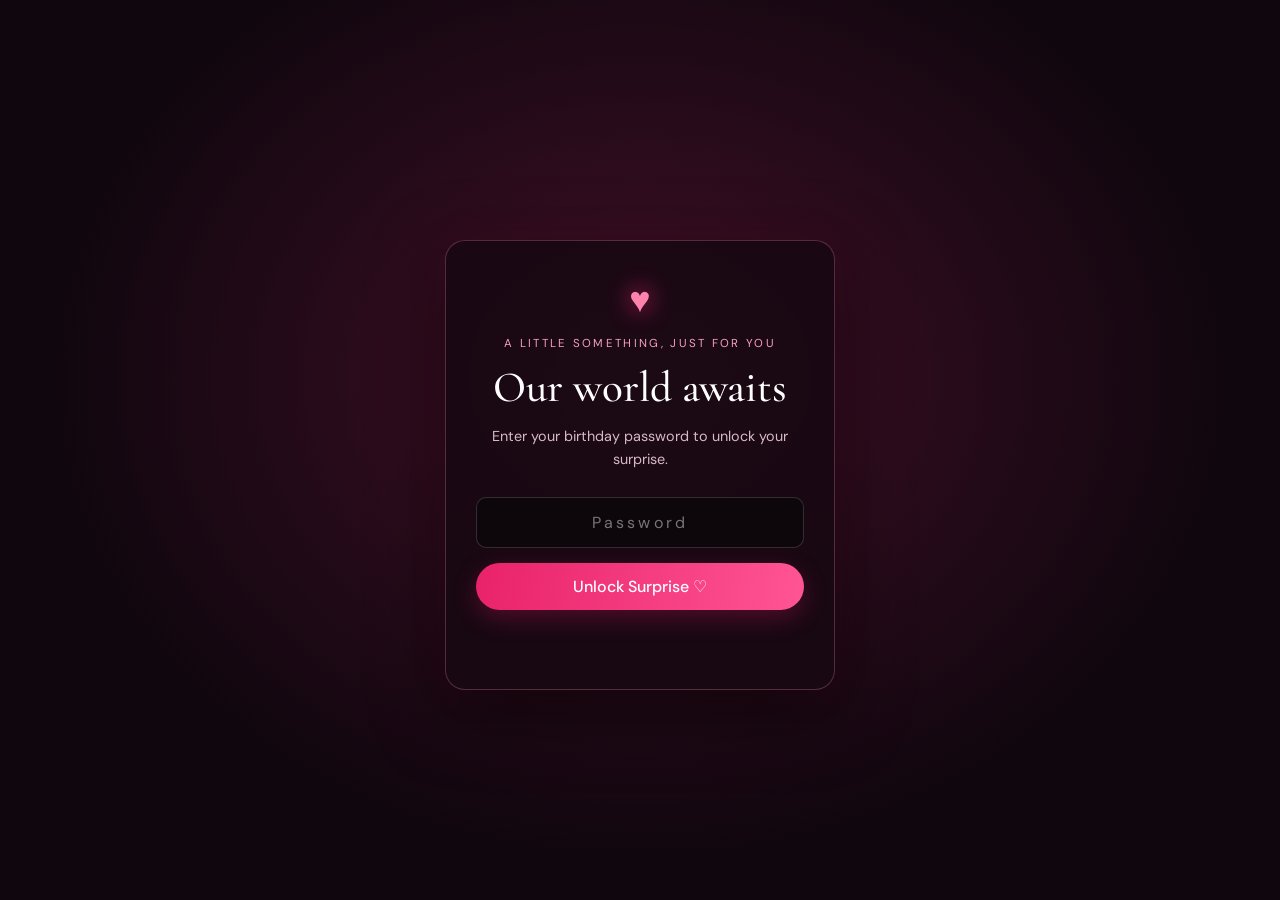
<file: index.html>
﻿<!doctype html>
<html lang="en">
<head>
<meta charset="utf-8"><meta name="viewport" content="width=device-width, initial-scale=1"><meta name="theme-color" content="#10060e"><title>A Birthday Surprise</title>
<link rel="preconnect" href="https://fonts.googleapis.com"><link rel="preconnect" href="https://fonts.gstatic.com" crossorigin><link href="https://fonts.googleapis.com/css2?family=Cormorant+Garamond:wght@400;500;600&family=DM+Sans:wght@400;500;600&display=swap" rel="stylesheet">

<link rel="stylesheet" href="styles.css">
</head><body><main class="card"><div class="heart">♥</div><p class="eyebrow">A little something, just for you</p><h1>Our world awaits</h1><p>Enter your birthday password to unlock your surprise.</p><form id="gate"><input id="password" type="password" placeholder="Password" aria-label="Password" autocomplete="current-password" required><button type="submit">Unlock Surprise ♡</button><p class="error" id="error" aria-live="polite"></p></form></main>
<script>
// Change this passcode to personalize the page.
const BIRTHDAY_PASSWORD = 'Baby';
document.querySelector('#gate').addEventListener('submit', event => {
  event.preventDefault();
  if (document.querySelector('#password').value === BIRTHDAY_PASSWORD) {
    sessionStorage.setItem('birthdayUnlocked', 'yes');
    document.body.classList.add('page-leaving');
    setTimeout(() => { location.href = 'birthday.html'; }, 240);
  } else {
    document.querySelector('#error').textContent = 'That password did not match. Try again ♡';
  }
});
</script></body></html>
</file>
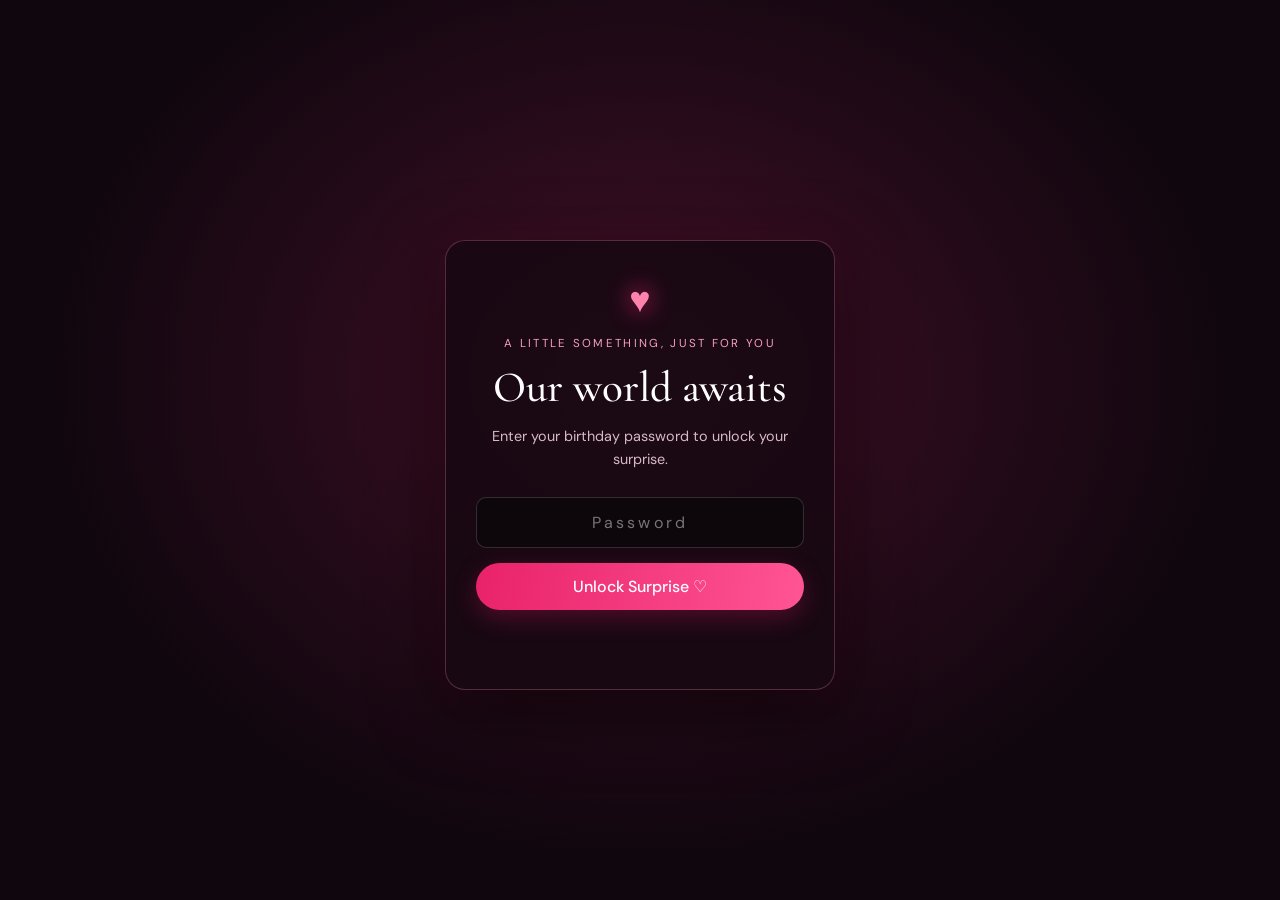
<file: birthday.html>
﻿<!doctype html>
<html lang="en"><head><meta charset="utf-8"><meta name="viewport" content="width=device-width, initial-scale=1"><meta name="theme-color" content="#10060e"><title>A Birthday Surprise</title><link rel="preconnect" href="https://fonts.googleapis.com"><link rel="preconnect" href="https://fonts.gstatic.com" crossorigin><link href="https://fonts.googleapis.com/css2?family=Cormorant+Garamond:wght@400;500;600;700&family=DM+Sans:wght@400;500;600&family=Great+Vibes&display=swap" rel="stylesheet"><link rel="stylesheet" href="styles.css"></head>
<body><script>if(sessionStorage.getItem('birthdayUnlocked')!=='yes'){location.replace('index.html')}</script>
<nav class="nav" aria-label="Birthday pages"><a href="birthday.html" title="Birthday"></a><a href="memories.html" title="Memories"></a><a href="video.html" title="Video"></a><a href="letter.html" title="Letter"></a><a href="final.html" title="Final surprise"></a></nav>
<main><section class="scene" id="welcome"><div class="glow g1"></div><div class="floaties"><i class="float-heart"></i><i class="float-heart"></i><i class="float-heart"></i><i class="float-heart"></i></div><span class="step">02 / 06</span><div class="wrap"><p class="eyebrow">Today is your day</p><h2 class="title">Happy Birthday</h2><div class="script name-out">Baby</div><p class="date"> &nbsp; <span class="date-out">13 November</span> &nbsp; </p><p class="copy">Today is all about you and all the happiness you bring into my life every single day.</p><a class="btn" href="memories.html">Unfold Love &nbsp; </a></div></section></main><div class="toast" id="toast" role="status"></div><script src="app.js"></script></body></html>
</file>
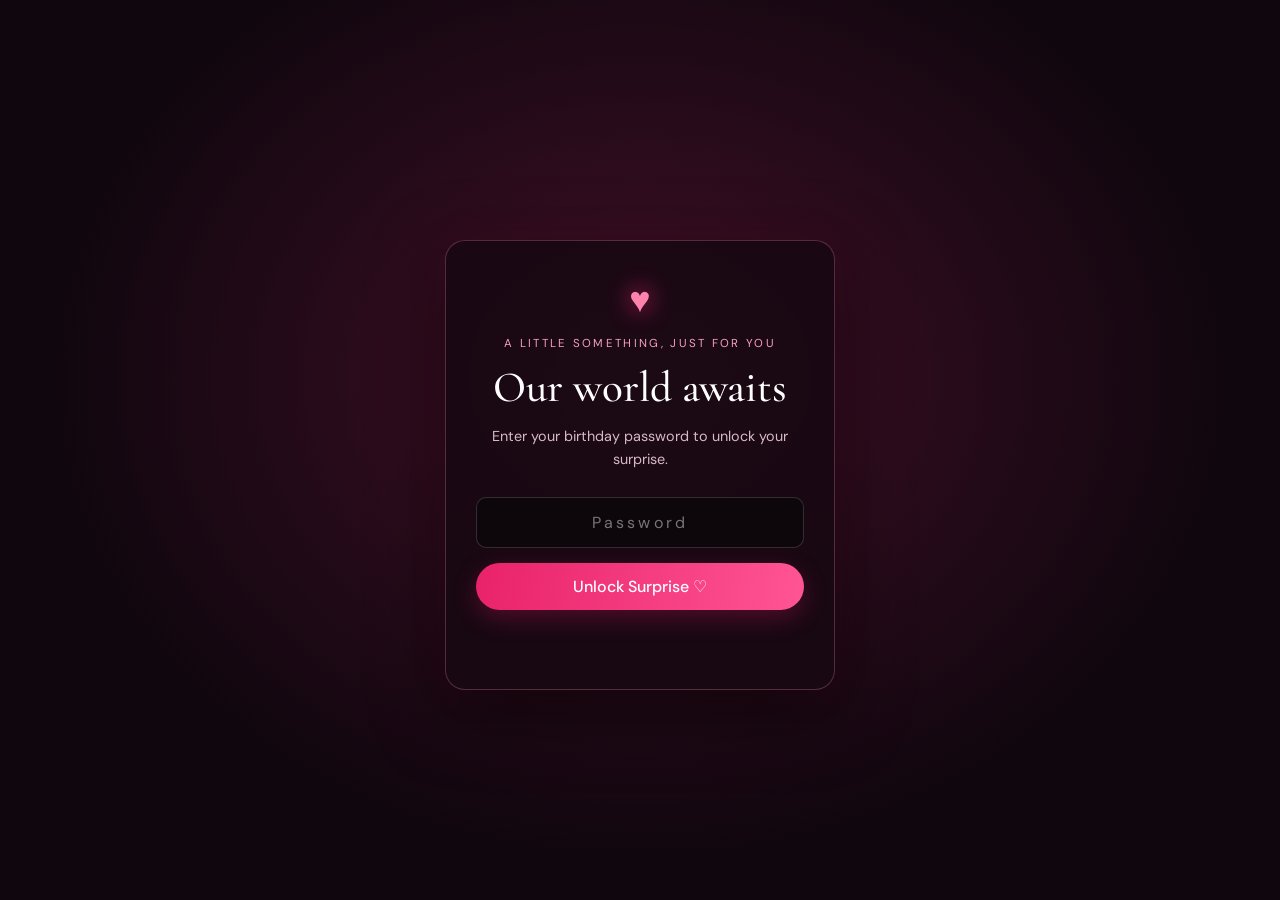
<file: final.html>
﻿<!doctype html>
<html lang="en"><head><meta charset="utf-8"><meta name="viewport" content="width=device-width, initial-scale=1"><meta name="theme-color" content="#10060e"><title>A Birthday Surprise</title><link rel="preconnect" href="https://fonts.googleapis.com"><link rel="preconnect" href="https://fonts.gstatic.com" crossorigin><link href="https://fonts.googleapis.com/css2?family=Cormorant+Garamond:wght@400;500;600;700&family=DM+Sans:wght@400;500;600&family=Great+Vibes&display=swap" rel="stylesheet"><link rel="stylesheet" href="styles.css"></head>
<body><script>if(sessionStorage.getItem('birthdayUnlocked')!=='yes'){location.replace('index.html')}</script>
<nav class="nav" aria-label="Birthday pages"><a href="birthday.html" title="Birthday"></a><a href="memories.html" title="Memories"></a><a href="video.html" title="Video"></a><a href="letter.html" title="Letter"></a><a href="final.html" title="Final surprise"></a></nav>

<main><section class="scene" id="final"><div class="glow g1"></div><div class="floaties"><i class="float-heart"></i><i class="float-heart"></i><i class="float-heart"></i><i class="float-heart"></i></div><span class="step">06 / 06</span><div class="wrap"><p class="eyebrow">Make a wish, birthday star</p><h2 class="title">Happy Birthday,</h2><div class="script name-out">Baby</div><div class="cake"></div><p class="copy">Thank you for being my happiness, my love and my everything.<br>Forever yours, Lloyde</p><button class="btn" id="wish">Make a Wish before you Click &nbsp; </button><button class="btn logout" id="logout" type="button">Log Out</button><div class="footer-icons"><span><b></b>Our Story</span><span><b></b>Our Love</span><span><b></b>Forever Us</span><span><b></b>Always</span></div></div></section></main><div class="toast" id="toast" role="status"></div><script src="app.js"></script></body></html>
</file>
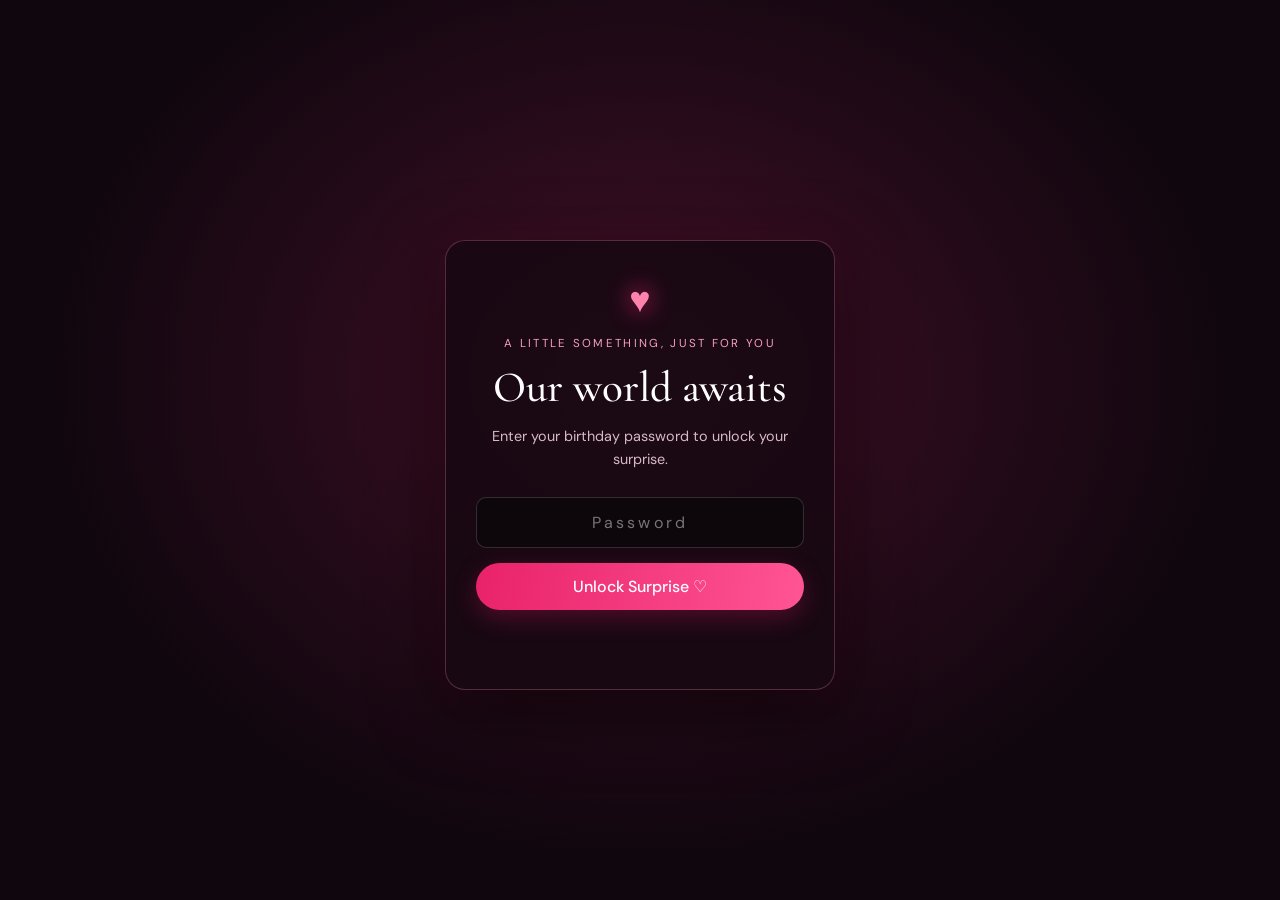
<file: letter.html>
﻿<!doctype html>
<html lang="en"><head><meta charset="utf-8"><meta name="viewport" content="width=device-width, initial-scale=1"><meta name="theme-color" content="#10060e"><title>A Birthday Surprise</title><link rel="preconnect" href="https://fonts.googleapis.com"><link rel="preconnect" href="https://fonts.gstatic.com" crossorigin><link href="https://fonts.googleapis.com/css2?family=Cormorant+Garamond:wght@400;500;600;700&family=DM+Sans:wght@400;500;600&family=Great+Vibes&display=swap" rel="stylesheet"><link rel="stylesheet" href="styles.css"></head>
<body><script>if(sessionStorage.getItem('birthdayUnlocked')!=='yes'){location.replace('index.html')}</script>
<nav class="nav" aria-label="Birthday pages"><a href="birthday.html" title="Birthday"></a><a href="memories.html" title="Memories"></a><a href="video.html" title="Video"></a><a href="letter.html" title="Letter"></a><a href="final.html" title="Final surprise"></a></nav>
<main><section class="scene" id="letter"><div class="glow g2"></div><div class="floaties"><i class="float-heart"></i><i class="float-heart"></i><i class="float-heart"></i></div><span class="step">05 / 06</span><div class="wrap"><p class="eyebrow"> &nbsp; A Letter From Lloyde &nbsp; </p><h2 class="title">Written with all my heart</h2><article class="letter"><p>To the most amazing person in my life,</p><p class="name-out">Baby</p><p>You make every day brighter just by being you. Thank you for your love, your kindness, and for being my favorite happiness.</p><p>I am so lucky to have you in my life. I hope this birthday brings you as much joy as you bring into mine.</p><p class="signature">Happy Birthday, my love! </p><p>Forever yours,<br><span class="signature">Lloyde</span></p></article><a class="btn" href="final.html">One Last Thing &nbsp; </a></div></section></main><div class="toast" id="toast" role="status"></div><script src="app.js"></script></body></html>
</file>
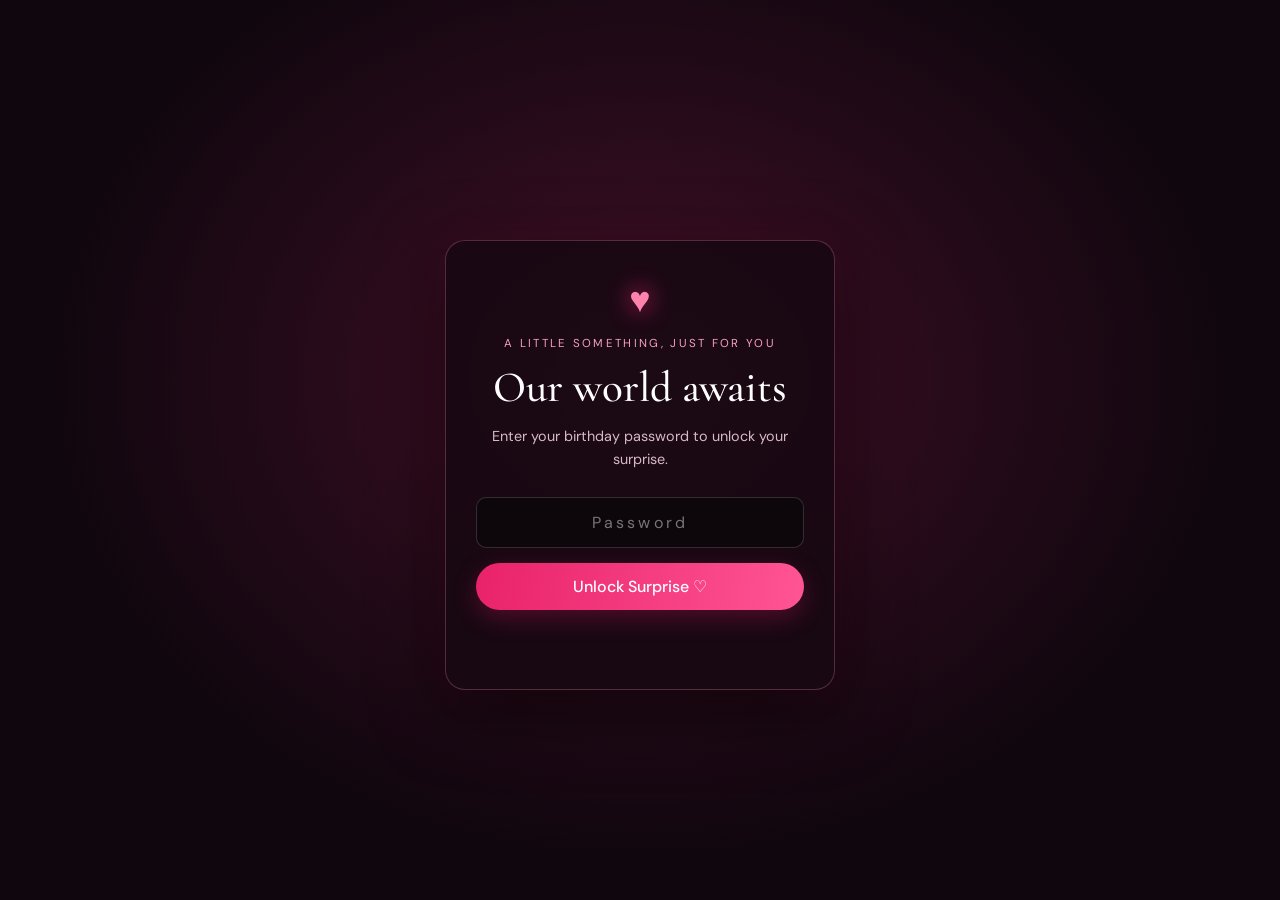
<file: memories.html>
﻿<!doctype html>
<html lang="en"><head><meta charset="utf-8"><meta name="viewport" content="width=device-width, initial-scale=1"><meta name="theme-color" content="#10060e"><title>A Birthday Surprise</title><link rel="preconnect" href="https://fonts.googleapis.com"><link rel="preconnect" href="https://fonts.gstatic.com" crossorigin><link href="https://fonts.googleapis.com/css2?family=Cormorant+Garamond:wght@400;500;600;700&family=DM+Sans:wght@400;500;600&family=Great+Vibes&display=swap" rel="stylesheet"><link rel="stylesheet" href="styles.css"></head>
<body><script>if(sessionStorage.getItem('birthdayUnlocked')!=='yes'){location.replace('index.html')}</script>
<nav class="nav" aria-label="Birthday pages"><a href="birthday.html" title="Birthday"></a><a href="memories.html" title="Memories"></a><a href="video.html" title="Video"></a><a href="letter.html" title="Letter"></a><a href="final.html" title="Final surprise"></a></nav>
<main><section class="scene" id="memories"><div class="glow g2"></div><div class="floaties"><i class="float-heart"></i><i class="float-heart"></i><i class="float-heart"></i></div><span class="step">03 / 06</span><div class="wrap"><p class="eyebrow"> &nbsp; Our Precious Memories &nbsp; </p><h2 class="title">Little moments, forever</h2><p class="sub">Moments that mean everything</p>
      <div class="gallery">
        <article class="polaroid" style="--tilt:-3deg"><div class="photo"><img src="our-smile.jpg" alt="A nighttime selfie together" /></div><div class="caption">Our Smile</div><label class="upload">Add a photo<input type="file" accept="image/*" /></label></article>
        <article class="polaroid" style="--tilt:2deg"><div class="photo"><img src="our-favorite-moment.jpg" alt="A favorite scooter ride together by the sea" /></div><div class="caption">Our Favorite Moment</div><label class="upload">Add a photo<input type="file" accept="image/*" /></label></article>
        <article class="polaroid" style="--tilt:-2deg"><div class="photo"><img src="together-forever.jpg" alt="A couple taking a photo together" /></div><div class="caption">Together, Forever</div><label class="upload">Add a photo<input type="file" accept="image/*" /></label></article>
        <article class="polaroid" style="--tilt:3deg"><div class="photo"><img src="my-happy-place.jpg" alt="A sunny beach selfie together" /></div><div class="caption">My Happy Place</div><label class="upload">Add a photo<input type="file" accept="image/*" /></label></article>
      </div><a class="btn" href="video.html">Play Our Movie &nbsp; </a></div></section></main><div class="toast" id="toast" role="status"></div><script src="app.js"></script></body></html>
</file>
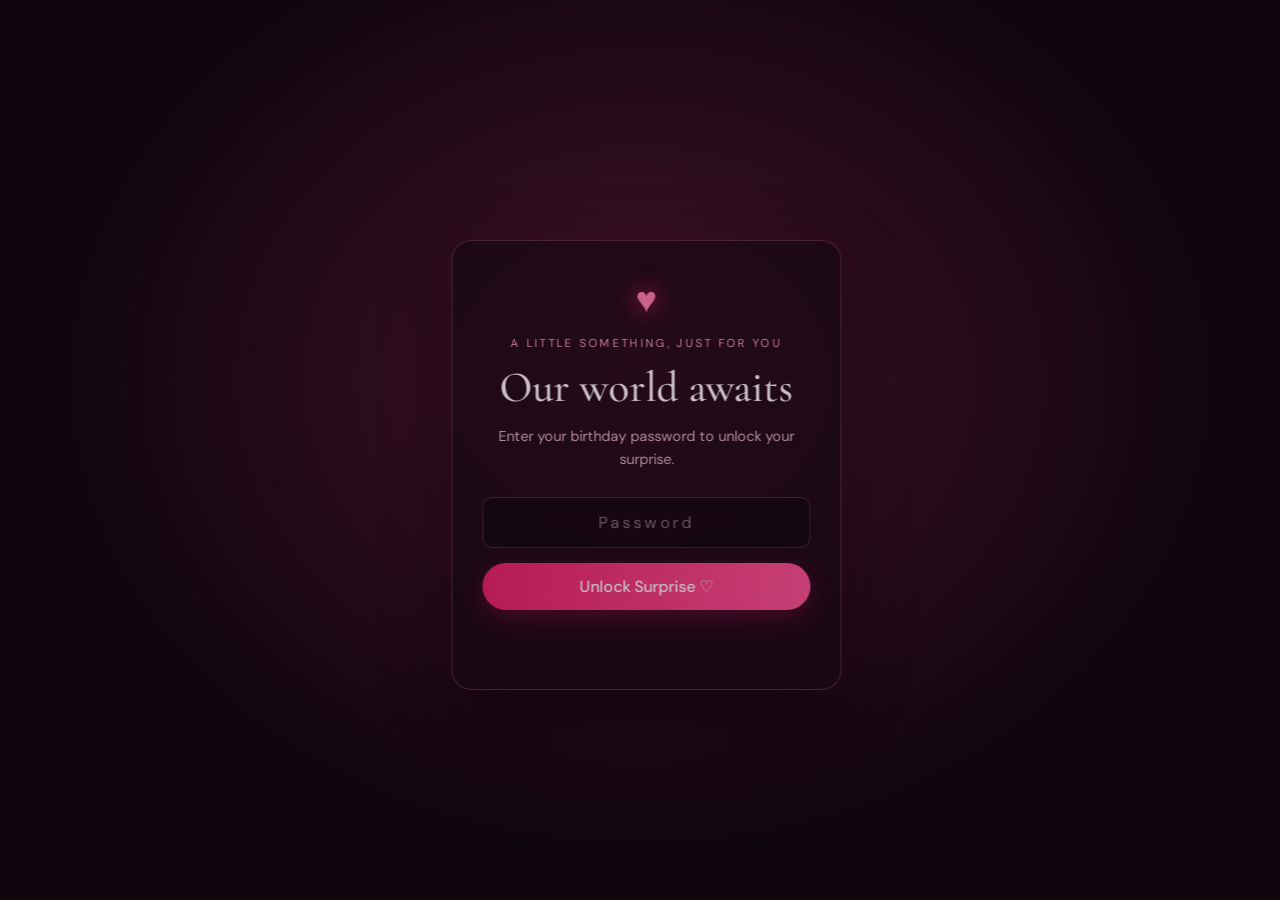
<file: surprise.html>
﻿<!doctype html><html lang="en"><head><meta charset="utf-8"><meta http-equiv="refresh" content="0;url=birthday.html"><title>Birthday Surprise</title></head><body><a href="birthday.html">Continue to the birthday surprise</a></body></html>
</file>
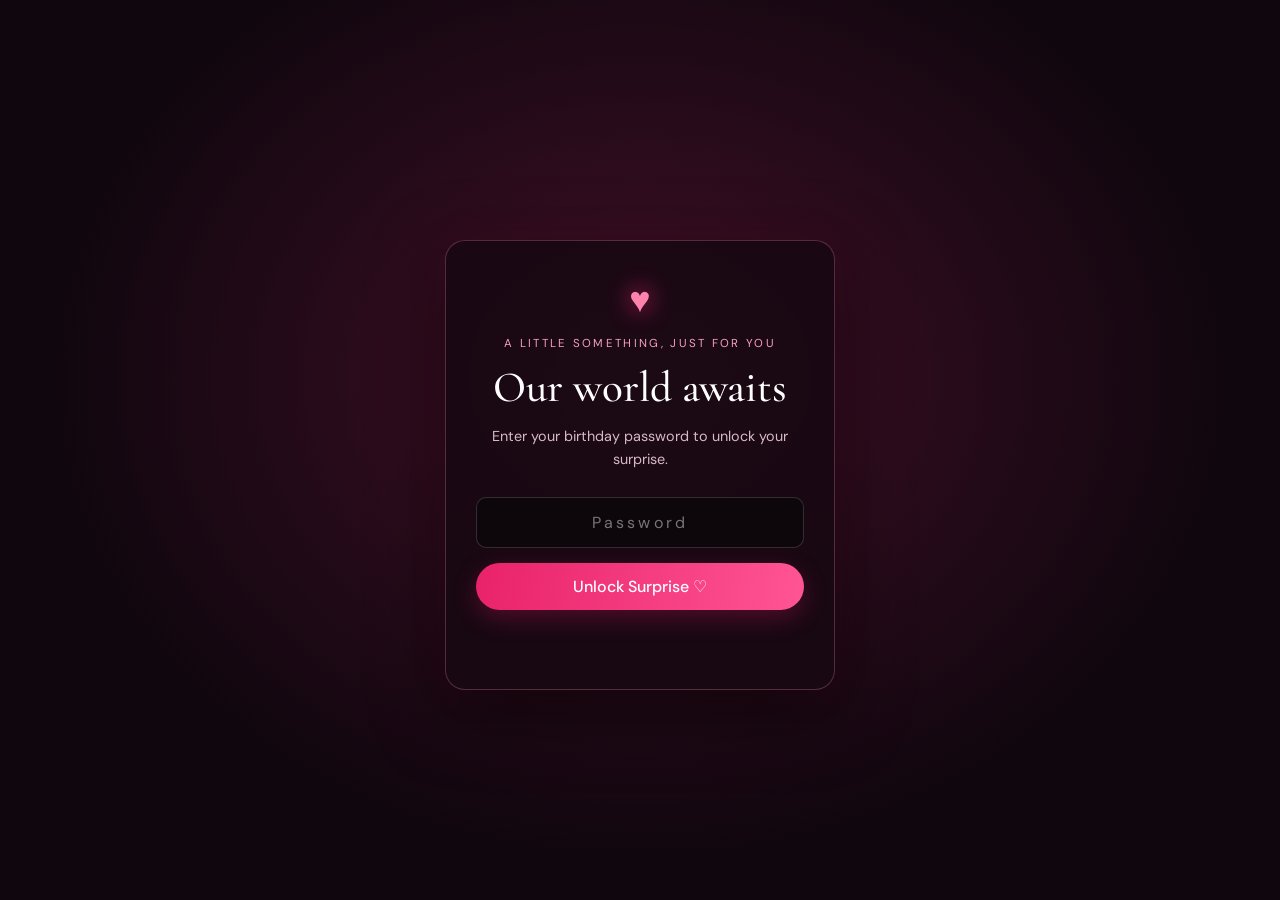
<file: video.html>
﻿<!doctype html>
<html lang="en"><head><meta charset="utf-8"><meta name="viewport" content="width=device-width, initial-scale=1"><meta name="theme-color" content="#10060e"><title>A Birthday Surprise</title><link rel="preconnect" href="https://fonts.googleapis.com"><link rel="preconnect" href="https://fonts.gstatic.com" crossorigin><link href="https://fonts.googleapis.com/css2?family=Cormorant+Garamond:wght@400;500;600;700&family=DM+Sans:wght@400;500;600&family=Great+Vibes&display=swap" rel="stylesheet"><link rel="stylesheet" href="styles.css"></head>
<body><script>if(sessionStorage.getItem('birthdayUnlocked')!=='yes'){location.replace('index.html')}</script>
<nav class="nav" aria-label="Birthday pages"><a href="birthday.html" title="Birthday"></a><a href="memories.html" title="Memories"></a><a href="video.html" title="Video"></a><a href="letter.html" title="Letter"></a><a href="final.html" title="Final surprise"></a></nav>
<main><section class="scene" id="video"><div class="glow g1"></div><span class="step">04 / 06</span><div class="wrap"><p class="eyebrow"> &nbsp; Our Special Video &nbsp; </p><h2 class="title">A favorite to replay</h2><div class="video-box" id="videoBox"><video controls playsinline preload="metadata" aria-label="A favorite video to replay"><source src="favorite-to-replay.mp4" type="video/mp4">Your browser does not support embedded videos.</video></div><a class="btn" href="letter.html">Final Surprise &nbsp; </a></div></section></main><div class="toast" id="toast" role="status"></div><script src="app.js"></script></body></html>
</file>
<file: styles.css>
﻿
    :root{--ink:#10060e;--pink:#fa3980;--rose:#ff82ac;--muted:#d8b9c8;--line:#ffffff20;--serif:'Cormorant Garamond',Georgia,serif;--script:'Great Vibes',cursive;--sans:'DM Sans',sans-serif}
    *{box-sizing:border-box}html{scroll-behavior:smooth}body{margin:0;background:var(--ink);color:#fff;font-family:var(--sans);overflow-x:hidden}button,input{font:inherit}button{cursor:pointer}.scene{position:relative;min-height:100svh;display:grid;place-items:center;padding:88px 22px;overflow:hidden;border-bottom:1px solid var(--line);isolation:isolate;background:radial-gradient(ellipse at 50% 46%,#42112855,transparent 54%),#10060e}.scene:before{content:"";position:absolute;inset:0;z-index:-1;opacity:.48;background-image:radial-gradient(1px 1px at 12% 22%,#ff80aa 99%,transparent),radial-gradient(1px 1px at 76% 14%,#fff 99%,transparent),radial-gradient(2px 2px at 88% 78%,#ff3d7d 99%,transparent),radial-gradient(1px 1px at 35% 87%,#fff 99%,transparent),radial-gradient(1px 1px at 61% 64%,#ff8aae 99%,transparent);background-size:180px 180px,240px 240px,230px 230px,210px 210px,150px 150px}.glow{position:absolute;width:330px;height:330px;border-radius:50%;filter:blur(80px);background:#c20f5140;z-index:-1}.g1{top:-150px;left:-130px}.g2{right:-160px;bottom:-180px}.floaties{position:absolute;inset:0;pointer-events:none;overflow:hidden;z-index:-1}.float-heart{position:absolute;bottom:-50px;color:#ff3477;opacity:.42;text-shadow:0 0 18px #ff1767;animation:rise linear infinite}.float-heart:nth-child(1){left:8%;animation-duration:13s;font-size:18px}.float-heart:nth-child(2){left:24%;animation-duration:17s;animation-delay:3s;font-size:12px}.float-heart:nth-child(3){left:69%;animation-duration:15s;animation-delay:1s;font-size:22px}.float-heart:nth-child(4){left:89%;animation-duration:19s;animation-delay:5s;font-size:14px}.float-heart:nth-child(5){left:48%;animation-duration:21s;animation-delay:6s;font-size:11px}@keyframes rise{to{transform:translateY(-115vh) rotate(30deg);opacity:0}}.wrap{width:min(900px,100%);text-align:center}.eyebrow{font-size:.72rem;letter-spacing:.28em;text-transform:uppercase;color:#f7a0bd}.seal{width:64px;height:64px;margin:0 auto 20px;border:1px solid #ff8ab677;border-radius:50%;display:grid;place-items:center;color:#ffb4ca;font-size:27px;box-shadow:0 0 34px #ff247e35,inset 0 0 20px #ff247e18}.title{font:500 clamp(2.65rem,7vw,5rem)/.92 var(--serif);margin:12px 0}.script{font:clamp(3.7rem,10vw,7rem)/.9 var(--script);color:var(--pink);text-shadow:0 0 30px #f4286d77}.sub{color:var(--muted);font:1rem var(--serif);margin:14px 0 28px}.fine{color:#b796a7;font-size:.83rem}.card{width:min(410px,100%);margin:30px auto 0;padding:25px;border:1px solid #ff8ab63c;background:#170912cc;border-radius:18px;box-shadow:0 20px 60px #0008,0 0 40px #ec1e5b12;text-align:left}.field{display:grid;gap:8px;margin:0 0 16px;color:#d7b5c4;font-size:.76rem}.field input{width:100%;border:1px solid #ffffff20;border-radius:10px;background:#0d060b;color:white;padding:13px 14px;outline:none}.field input:focus{border-color:#ff5791}.btn{border:0;border-radius:99px;padding:13px 26px;color:white;background:linear-gradient(100deg,#e92269,#ff5595);box-shadow:0 8px 24px #ea1b6645;transition:transform .2s,box-shadow .2s}.btn:hover{transform:translateY(-2px);box-shadow:0 12px 30px #ea1b6670}.card .btn{width:100%;margin-top:5px}.tiny{font-size:.72rem;color:#c19bac;text-align:center;margin:15px 0 0}.date{color:#ffb4cb;letter-spacing:.12em;font-size:.8rem;margin:20px 0}.copy{max-width:470px;margin:0 auto 28px;color:#d4bdc8;line-height:1.8;font-size:.91rem}.step{position:absolute;top:22px;left:24px;color:#a98696;font-size:.7rem;letter-spacing:.16em}.gallery{display:grid;grid-template-columns:repeat(4,1fr);gap:15px;margin:36px 0}.polaroid{padding:9px 9px 14px;background:#f3eee9;color:#262027;transform:rotate(var(--tilt));box-shadow:0 12px 28px #0008;transition:transform .25s}.polaroid:hover{transform:rotate(0) translateY(-7px)}.photo{height:215px;background:linear-gradient(150deg,#533344,#bd8793 42%,#354a54);position:relative;overflow:hidden}.photo:before{content:"";position:absolute;inset:0;background:linear-gradient(0deg,#1c101a77,transparent 55%)}.photo img{width:100%;height:100%;object-fit:cover;display:block}.polaroid:nth-child(2) .photo{background:linear-gradient(140deg,#603348,#dfa4a1 50%,#334c4a)}.polaroid:nth-child(3) .photo{background:linear-gradient(140deg,#182f42,#a4a3a0 48%,#43353d)}.polaroid:nth-child(4) .photo{background:linear-gradient(140deg,#52414b,#d9ae9e 48%,#334242)}.caption{font:italic 1.03rem var(--serif);padding-top:10px}.upload{display:block;margin:10px auto 0;font-size:.68rem;color:#9c7f8e;text-align:center;cursor:pointer}.upload input{display:none}.video-box{width:min(640px,100%);aspect-ratio:16/9;margin:30px auto 22px;border:1px solid #fb609044;border-radius:15px;overflow:hidden;background:radial-gradient(ellipse at 52% 40%,#bd62817a,#352033 40%,#10070e 75%);box-shadow:0 18px 65px #0009;display:grid;place-items:center;position:relative}.video-box video{width:100%;height:100%;object-fit:contain;background:#080408}.play{width:62px;height:62px;border-radius:50%;display:grid;place-items:center;background:#f73579;color:#fff;font-size:24px;box-shadow:0 0 32px #ff347b77;border:1px solid #ffacc8}.letter{position:relative;max-width:620px;margin:30px auto 0;padding:36px 42px;border:1px solid #fb6a953d;border-radius:16px;background:linear-gradient(145deg,#1b0b14,#11070e);box-shadow:0 20px 70px #0008,0 0 32px #f2316014;color:#ead3dc;font:italic 1.05rem/1.85 var(--serif)}.letter p{margin:0 0 13px}.signature{font:2.6rem var(--script);color:#ff5590;margin-top:12px}.cake{font-size:92px;filter:drop-shadow(0 0 22px #fa347d66);margin:15px}.footer-icons{display:flex;justify-content:center;gap:40px;margin-top:45px;color:#f298b5;font-size:.7rem}.footer-icons span{display:grid;gap:8px}.footer-icons b{font-size:21px;font-weight:400}.nav{position:fixed;z-index:10;right:18px;top:50%;transform:translateY(-50%);display:grid;gap:10px}.nav a{width:9px;height:9px;border-radius:50%;border:1px solid #ff93b0aa;background:#1b0b15;display:block}.nav a:hover{background:#ff4a87;box-shadow:0 0 12px #ff4a87}.toast{position:fixed;bottom:22px;left:50%;transform:translate(-50%,20px);padding:12px 18px;background:#29101e;border:1px solid #ff6b9b55;border-radius:30px;color:#ffe3ed;font-size:.85rem;opacity:0;transition:.3s;pointer-events:none;z-index:20}.toast.show{opacity:1;transform:translate(-50%,0)}.hidden{display:none!important}
    @media(max-width:700px){.scene{padding:78px 18px;min-height:100svh}.gallery{grid-template-columns:repeat(2,minmax(0,1fr));gap:12px}.photo{height:190px}.letter{padding:32px 25px}.nav{right:9px;gap:8px}.nav a{width:7px;height:7px}.footer-icons{gap:22px}.polaroid{padding:7px 7px 11px}.step{left:14px;top:15px}}
    @media(max-width:390px){.photo{height:150px}.caption{font-size:.9rem}.title{font-size:2.8rem}}
  

/* Password page */
*{box-sizing:border-box}body{min-height:100vh;margin:0;display:grid;place-items:center;padding:24px;background:radial-gradient(ellipse at 50% 42%,#421128,#10060e 65%);color:#fff;font-family:'DM Sans',sans-serif}.card{width:min(390px,100%);padding:35px 30px;text-align:center;border:1px solid #ff8ab644;border-radius:20px;background:#170912dd;box-shadow:0 20px 70px #0009,0 0 40px #ec1e5b19}.heart{font-size:36px;color:#ff82ac;text-shadow:0 0 25px #ff247e}.eyebrow{font-size:.72rem;letter-spacing:.2em;text-transform:uppercase;color:#f7a0bd}h1{font:500 2.7rem/1.05 'Cormorant Garamond',Georgia,serif;margin:12px 0}p{color:#d8b9c8;font-size:.9rem;line-height:1.6}input{width:100%;padding:14px;margin:12px 0 15px;border:1px solid #ffffff28;border-radius:10px;background:#0d060b;color:white;text-align:center;font-size:1rem;letter-spacing:.2em;outline:none}input:focus{border-color:#ff5791}button{width:100%;padding:13px;border:0;border-radius:99px;color:white;background:linear-gradient(100deg,#e92269,#ff5595);box-shadow:0 8px 24px #ea1b6645;font:500 1rem 'DM Sans',sans-serif;cursor:pointer}.error{min-height:1.3em;color:#ff92b1;font-size:.82rem}


/* Links styled as page buttons */
.btn{display:inline-block;text-decoration:none}


/* Slide transition between the separate birthday pages */
@keyframes page-arrive{from{opacity:0;transform:translateX(24px)}to{opacity:1;transform:translateX(0)}}
@keyframes page-leave{to{opacity:0;transform:translateX(-24px)}}
body{animation:page-arrive .38s ease both}
body.page-leaving{animation:page-leave .24s ease both;pointer-events:none}
@media(prefers-reduced-motion:reduce){body,body.page-leaving{animation:none}}

.logout{margin:16px 0 0;background:transparent;border:1px solid #ff82ac88;box-shadow:none}
</file>
